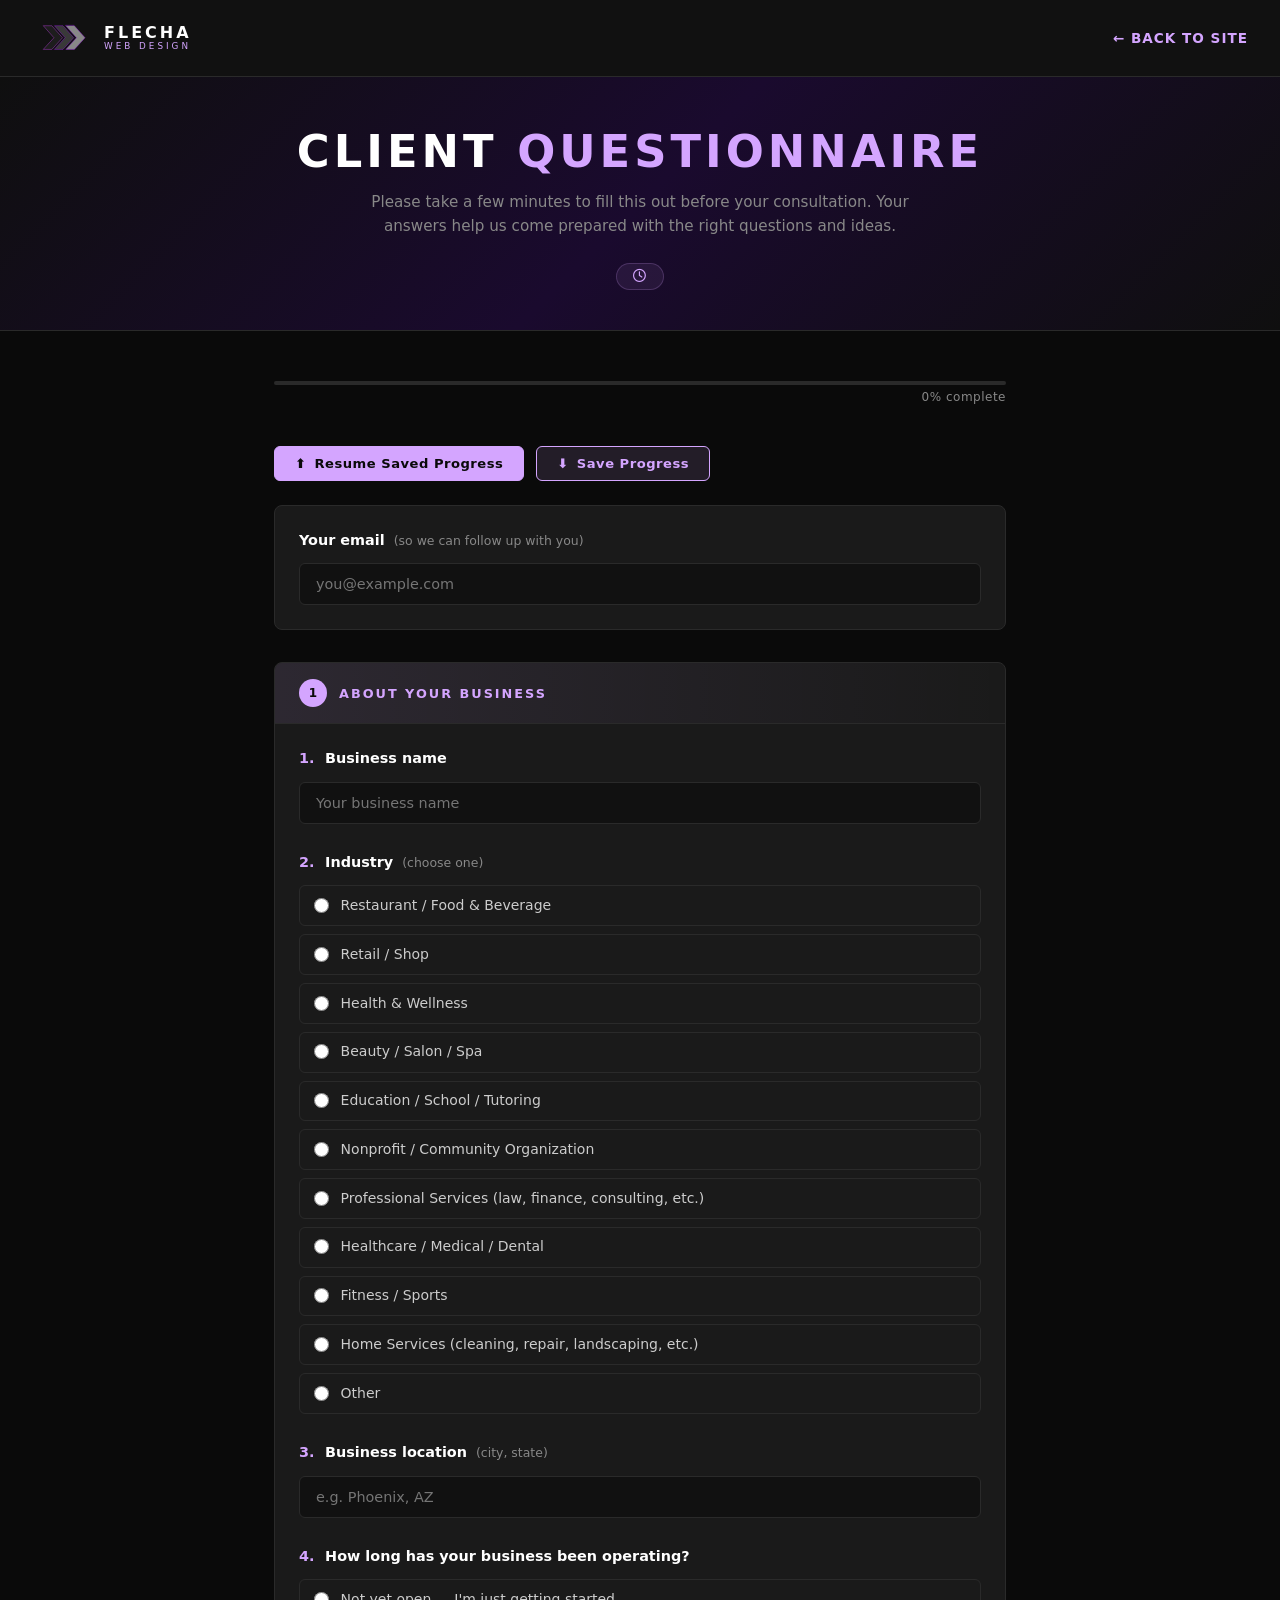
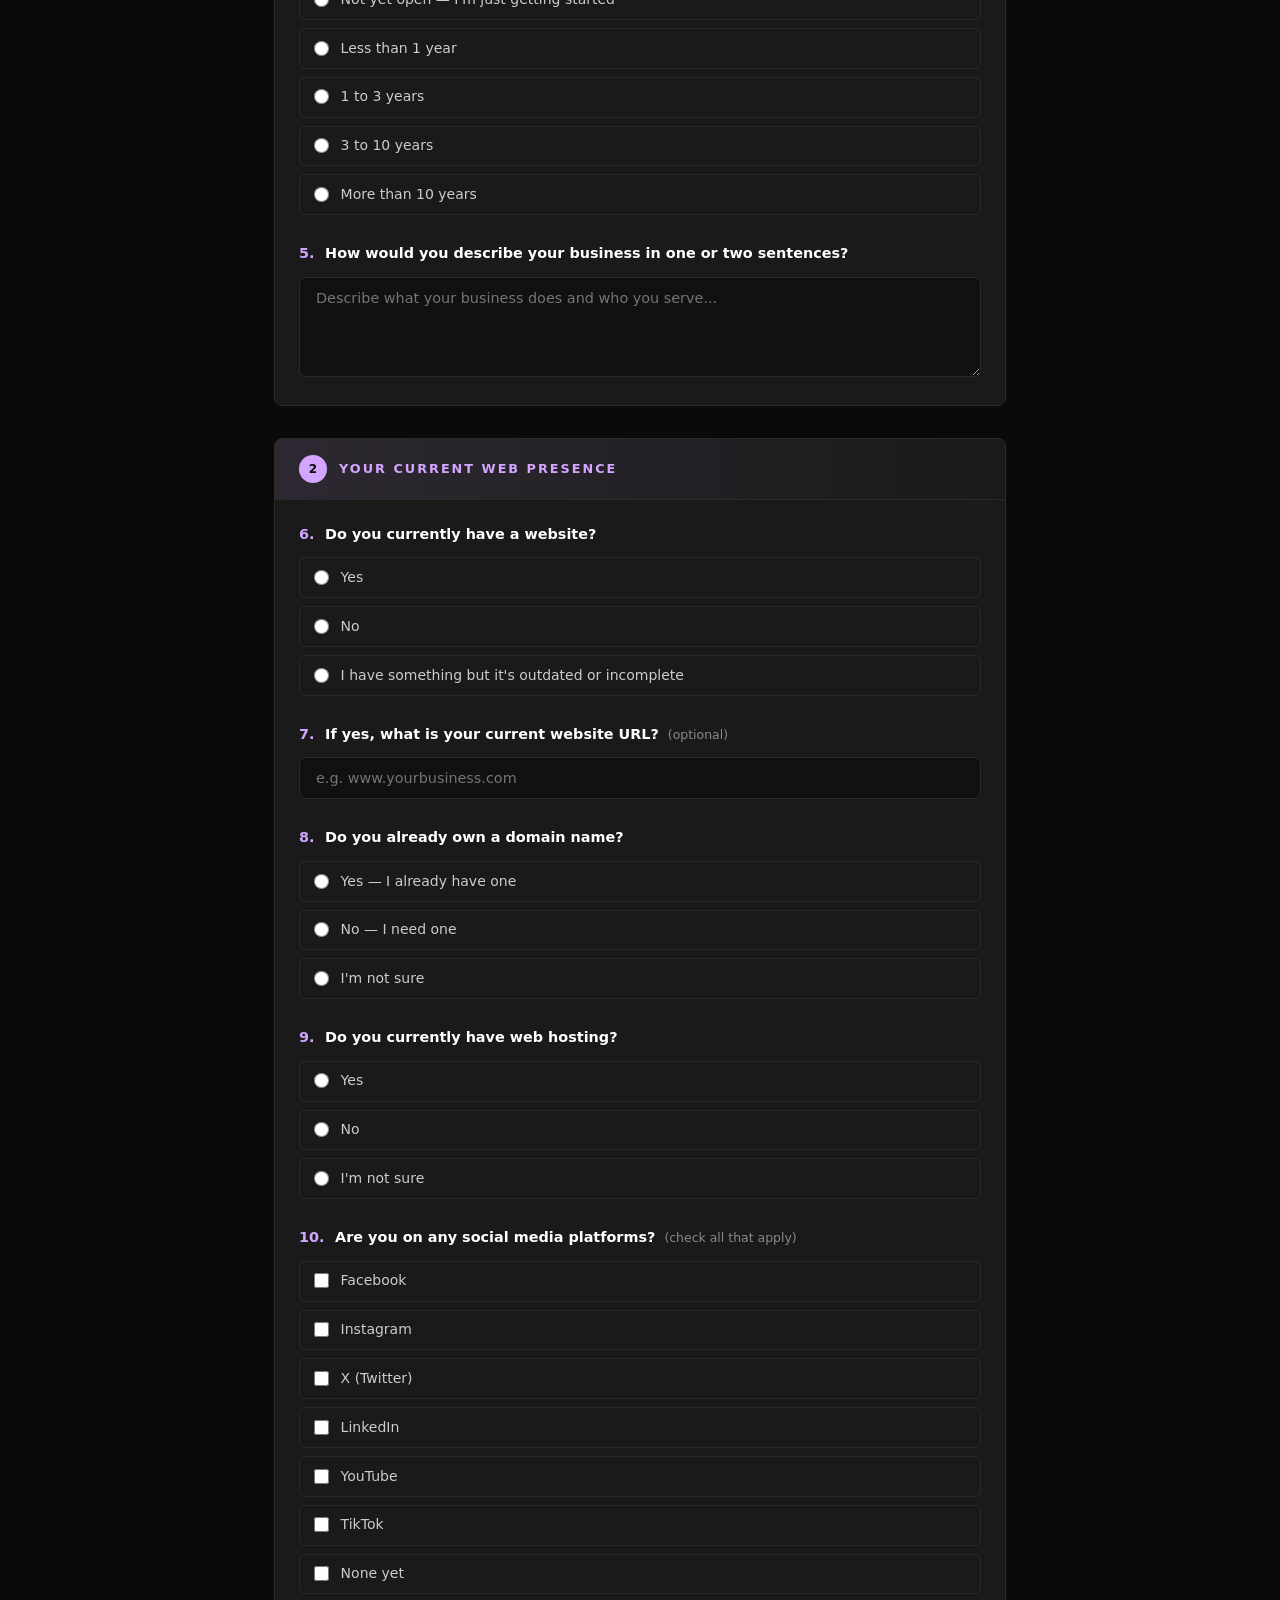
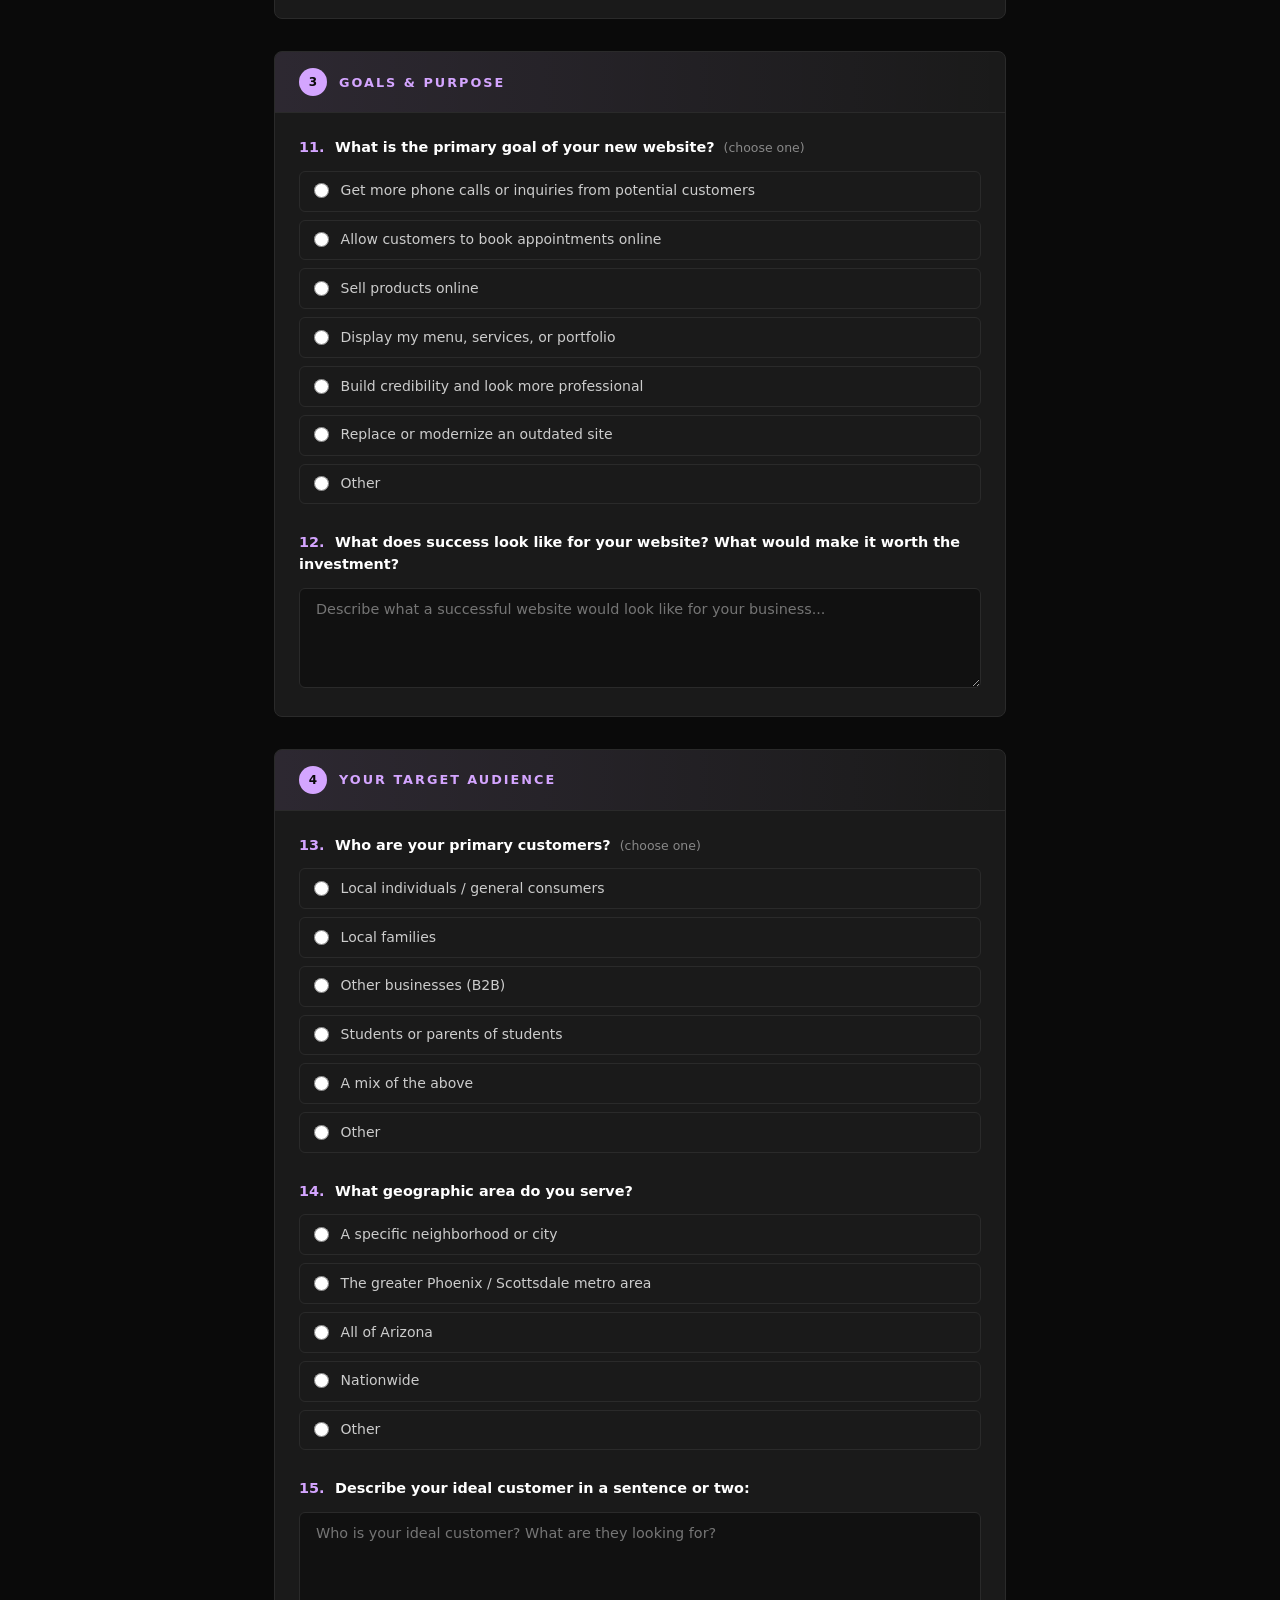
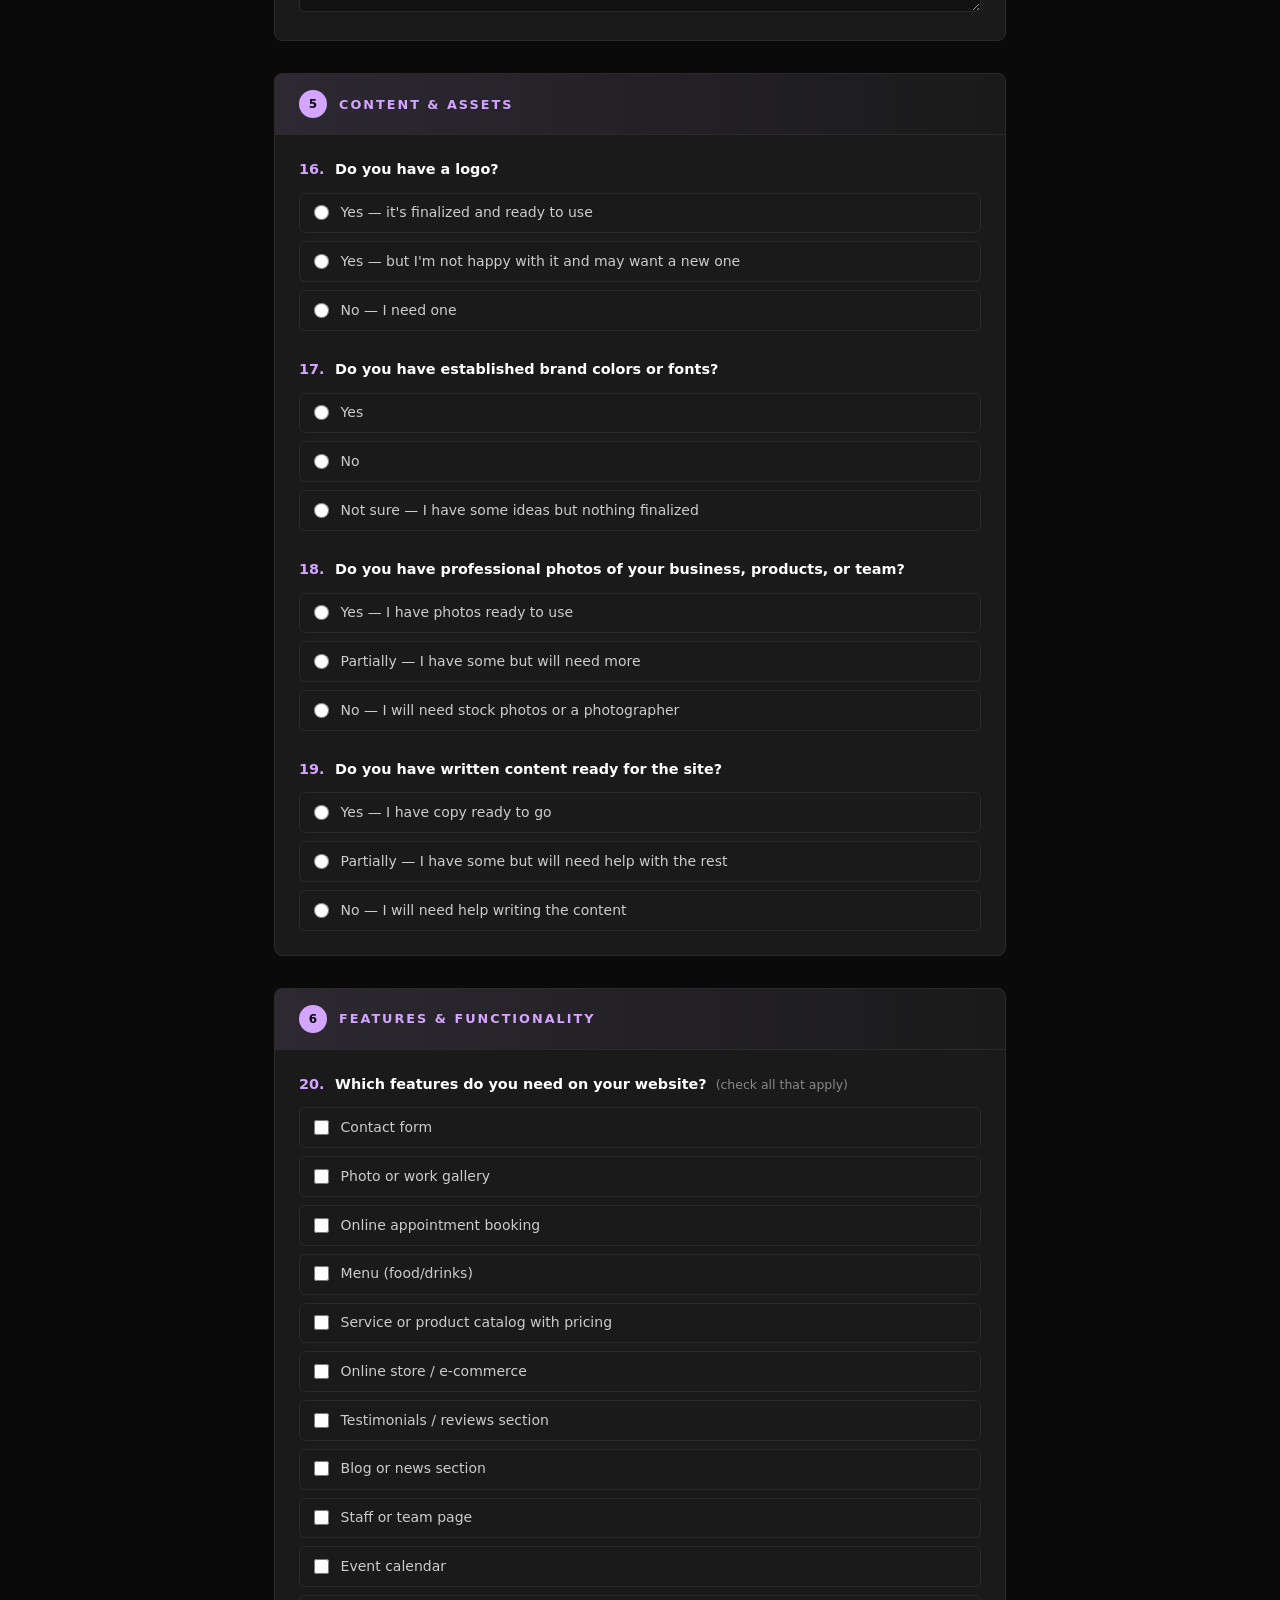
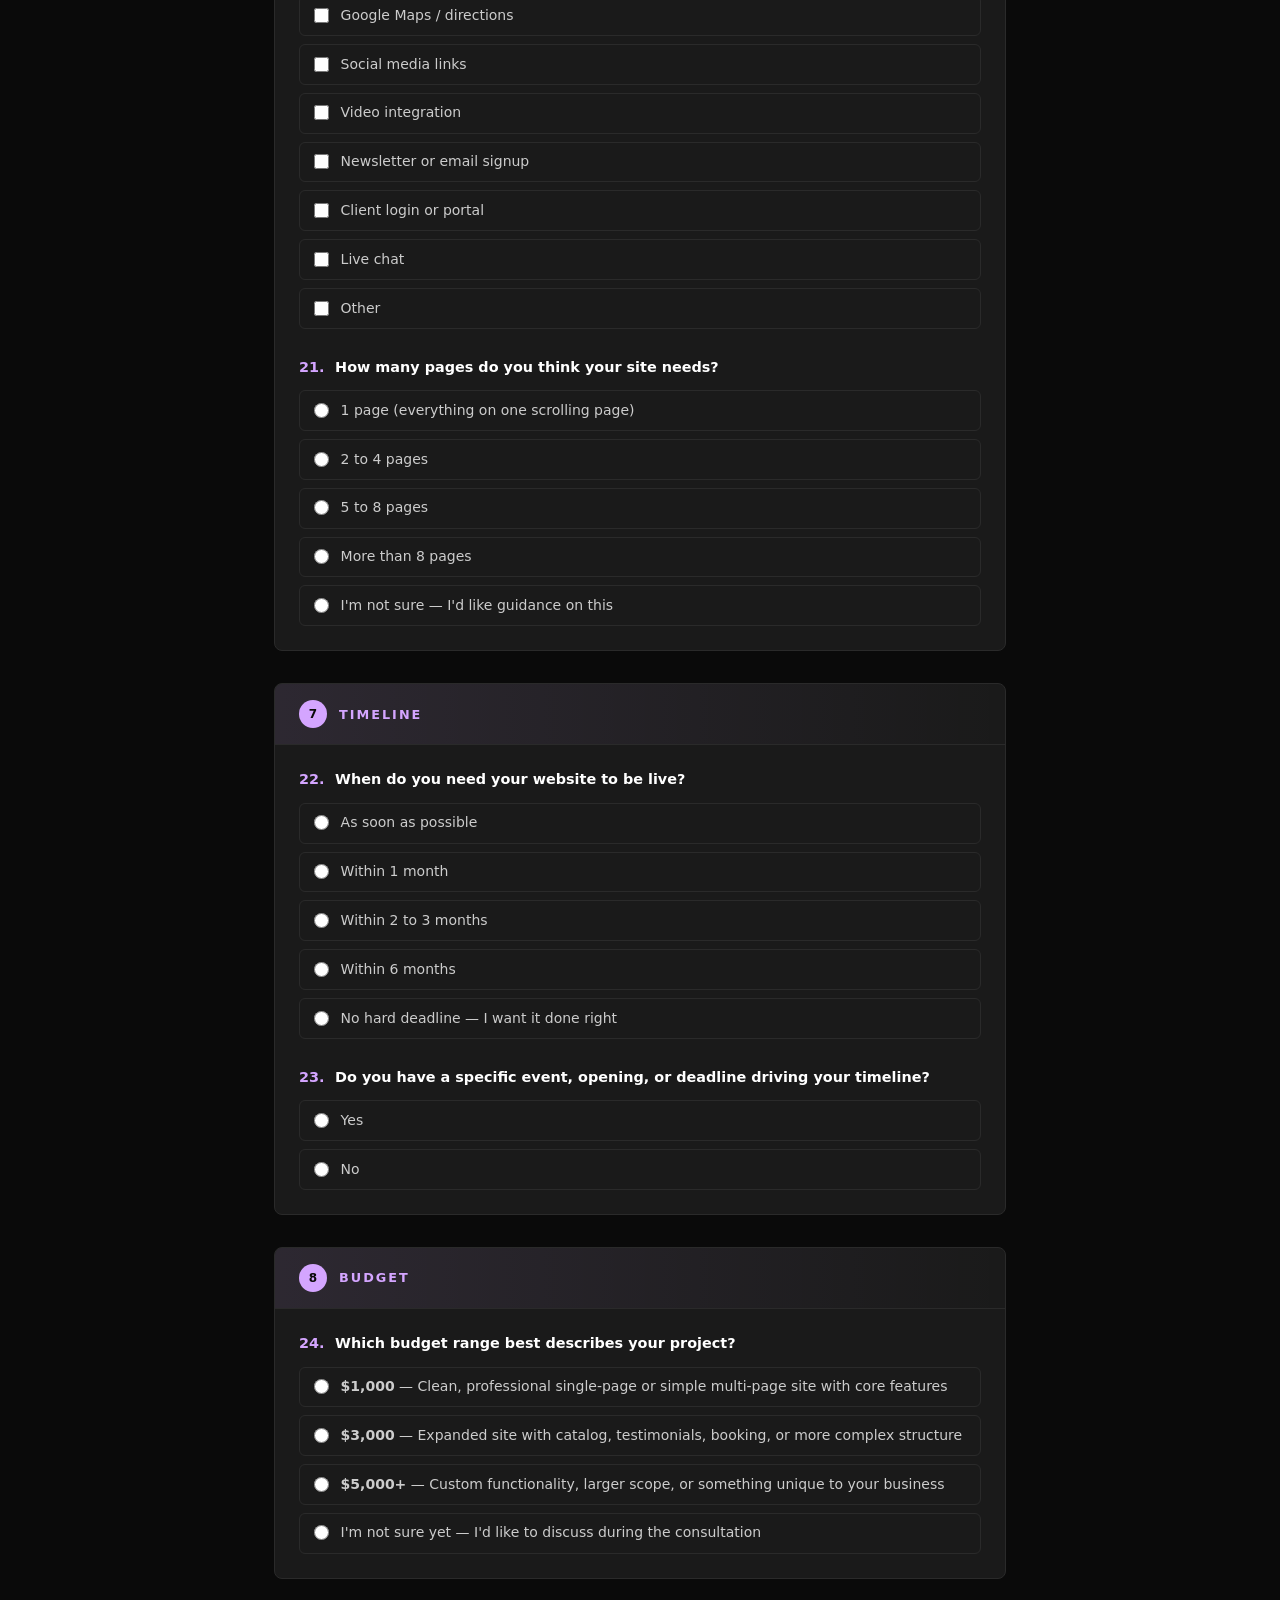
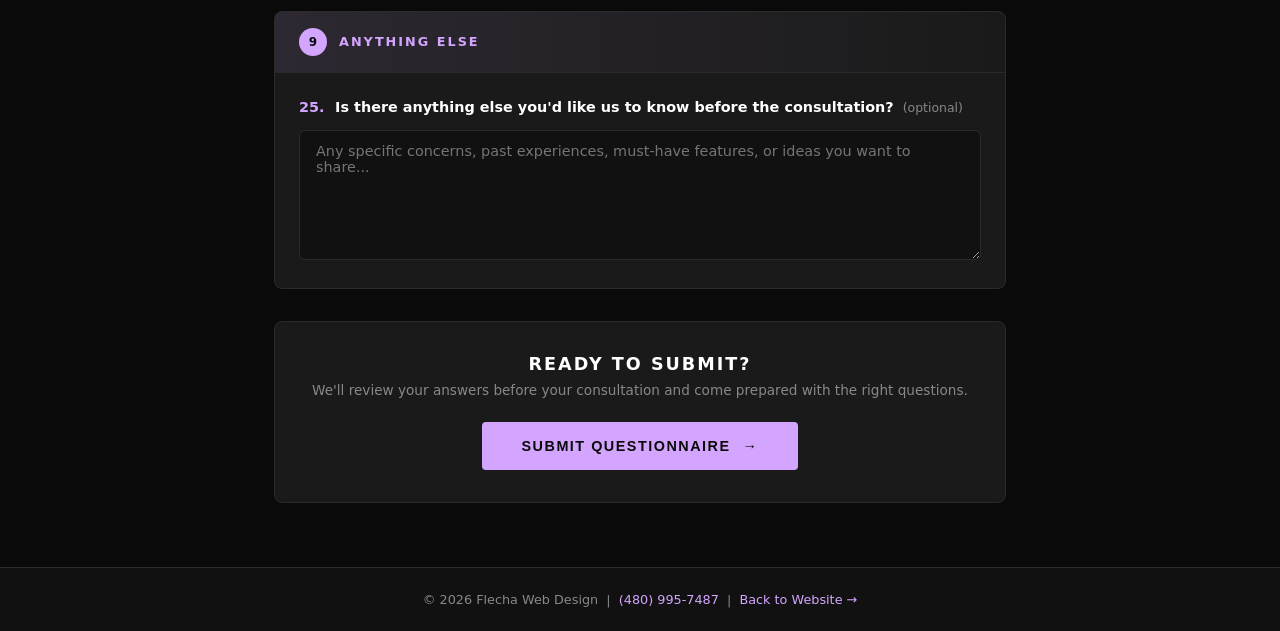
<file: questionnaire.html>
<!DOCTYPE html>
<html lang="en">
<head>
    <meta charset="UTF-8">
    <meta name="viewport" content="width=device-width, initial-scale=1.0">
    <title>Client Questionnaire — Flecha Web Design</title>
    <link rel="icon" type="image/png" href="flecha-web-design-logo.png">
    <link rel="stylesheet" href="https://cdnjs.cloudflare.com/ajax/libs/font-awesome/6.5.0/css/all.min.css">
    <style>
        *, *::before, *::after { box-sizing: border-box; margin: 0; padding: 0; }

        :root {
            --black: #0a0a0a;
            --dark: #111111;
            --card: #1a1a1a;
            --border: #2a2a2a;
            --purple-accent: #d4a5ff;
            --purple-mid: #9b59d4;
            --white: #ffffff;
            --grey: #888888;
            --light-grey: #cccccc;
        }

        body {
            background: var(--black);
            color: var(--white);
            font-family: 'Segoe UI', system-ui, -apple-system, sans-serif;
            min-height: 100vh;
        }

        /* Header */
        .q-header {
            background: var(--dark);
            border-bottom: 1px solid var(--border);
            padding: 1.25rem 2rem;
            display: flex;
            align-items: center;
            justify-content: space-between;
            position: sticky;
            top: 0;
            z-index: 100;
        }
        .q-logo {
            display: flex;
            align-items: center;
            gap: 0.75rem;
            text-decoration: none;
        }
        .q-logo img { height: 36px; }
        .q-logo-text { line-height: 1.1; }
        .q-logo-main { display: block; font-size: 1rem; font-weight: 900; letter-spacing: 3px; color: var(--white); }
        .q-logo-sub { display: block; font-size: 0.55rem; letter-spacing: 3px; color: var(--purple-accent); }

        .q-back {
            color: var(--purple-accent);
            text-decoration: none;
            font-size: 0.85rem;
            font-weight: 600;
            letter-spacing: 1px;
            text-transform: uppercase;
            display: flex;
            align-items: center;
            gap: 0.5rem;
            transition: opacity 0.2s;
        }
        .q-back:hover { opacity: 0.7; }

        /* Hero */
        .q-hero {
            background: linear-gradient(135deg, #0f0f0f 0%, #1a0a2e 50%, #0f0f0f 100%);
            border-bottom: 1px solid var(--border);
            padding: 3rem 2rem 2.5rem;
            text-align: center;
        }
        .q-hero h1 {
            font-size: clamp(1.8rem, 4vw, 2.8rem);
            font-weight: 900;
            letter-spacing: 4px;
            text-transform: uppercase;
            margin-bottom: 0.75rem;
        }
        .q-hero h1 span { color: var(--purple-accent); }
        .q-hero p {
            color: var(--grey);
            font-size: 0.95rem;
            max-width: 540px;
            margin: 0 auto 1.5rem;
            line-height: 1.6;
        }
        .q-hero-meta {
            display: inline-flex;
            align-items: center;
            gap: 0.5rem;
            background: rgba(212,165,255,0.08);
            border: 1px solid rgba(212,165,255,0.2);
            border-radius: 50px;
            padding: 0.4rem 1rem;
            font-size: 0.8rem;
            color: var(--purple-accent);
            letter-spacing: 1px;
        }

        /* Main container */
        .q-container {
            max-width: 780px;
            margin: 0 auto;
            padding: 2.5rem 1.5rem 4rem;
        }

        /* Progress bar */
        .q-progress-wrap {
            position: sticky;
            top: 69px;
            z-index: 50;
            background: var(--black);
            padding: 0.6rem 0;
            margin-bottom: 2rem;
        }
        .q-progress-bar-bg {
            background: var(--border);
            border-radius: 4px;
            height: 4px;
            overflow: hidden;
        }
        .q-progress-bar-fill {
            height: 100%;
            background: linear-gradient(90deg, var(--purple-mid), var(--purple-accent));
            border-radius: 4px;
            width: 0%;
            transition: width 0.4s ease;
        }
        .q-progress-label {
            text-align: right;
            font-size: 0.75rem;
            color: var(--grey);
            margin-top: 0.35rem;
            letter-spacing: 0.5px;
        }

        /* Section */
        .q-section {
            margin-bottom: 2rem;
            background: var(--card);
            border: 1px solid var(--border);
            border-radius: 8px;
            overflow: hidden;
        }
        .q-section-header {
            background: linear-gradient(90deg, rgba(212,165,255,0.1), transparent);
            border-bottom: 1px solid var(--border);
            padding: 1rem 1.5rem;
            display: flex;
            align-items: center;
            gap: 0.75rem;
        }
        .q-section-num {
            width: 28px; height: 28px;
            background: var(--purple-accent);
            color: var(--black);
            border-radius: 50%;
            display: flex; align-items: center; justify-content: center;
            font-size: 0.75rem;
            font-weight: 900;
            flex-shrink: 0;
        }
        .q-section-title {
            font-size: 0.8rem;
            font-weight: 700;
            letter-spacing: 2px;
            text-transform: uppercase;
            color: var(--purple-accent);
        }
        .q-section-body { padding: 1.5rem; }

        /* Question */
        .q-question { margin-bottom: 1.75rem; }
        .q-question:last-child { margin-bottom: 0; }
        .q-label {
            display: block;
            font-size: 0.9rem;
            font-weight: 600;
            color: var(--white);
            margin-bottom: 0.75rem;
            line-height: 1.5;
        }
        .q-label .q-num {
            color: var(--purple-accent);
            font-weight: 700;
            margin-right: 0.35rem;
        }
        .q-hint {
            font-size: 0.78rem;
            color: var(--grey);
            font-weight: 400;
            margin-left: 0.25rem;
        }

        /* Text inputs */
        .q-input, .q-textarea {
            width: 100%;
            background: #111;
            border: 1px solid var(--border);
            border-radius: 6px;
            color: var(--white);
            font-size: 0.9rem;
            font-family: inherit;
            padding: 0.75rem 1rem;
            transition: border-color 0.2s, box-shadow 0.2s;
            outline: none;
            resize: vertical;
        }
        .q-input:focus, .q-textarea:focus {
            border-color: var(--purple-accent);
            box-shadow: 0 0 0 3px rgba(212,165,255,0.1);
        }
        .q-textarea { min-height: 100px; }

        /* Checkbox / Radio options */
        .q-options { display: flex; flex-direction: column; gap: 0.5rem; }
        .q-option {
            display: flex;
            align-items: flex-start;
            gap: 0.75rem;
            cursor: pointer;
            padding: 0.6rem 0.85rem;
            border: 1px solid var(--border);
            border-radius: 6px;
            transition: border-color 0.2s, background 0.2s;
        }
        .q-option:hover {
            border-color: rgba(212,165,255,0.4);
            background: rgba(212,165,255,0.04);
        }
        .q-option input[type="checkbox"],
        .q-option input[type="radio"] {
            margin-top: 2px;
            accent-color: var(--purple-accent);
            width: 15px;
            height: 15px;
            flex-shrink: 0;
            cursor: pointer;
        }
        .q-option.selected {
            border-color: var(--purple-accent);
            background: rgba(212,165,255,0.07);
        }
        .q-option-label {
            font-size: 0.875rem;
            color: var(--light-grey);
            line-height: 1.4;
            cursor: pointer;
        }

        /* "Other" text reveal */
        .q-other-input {
            display: none;
            margin-top: 0.5rem;
            width: 100%;
        }
        .q-other-input.visible { display: block; }

        /* Submit section */
        .q-submit-section {
            background: var(--card);
            border: 1px solid var(--border);
            border-radius: 8px;
            padding: 2rem 1.5rem;
            text-align: center;
        }
        .q-submit-section h3 {
            font-size: 1.1rem;
            font-weight: 700;
            letter-spacing: 2px;
            text-transform: uppercase;
            margin-bottom: 0.5rem;
        }
        .q-submit-section p {
            color: var(--grey);
            font-size: 0.85rem;
            margin-bottom: 1.5rem;
        }
        .q-submit-btn {
            display: inline-flex;
            align-items: center;
            gap: 0.75rem;
            background: var(--purple-accent);
            color: var(--black);
            border: none;
            border-radius: 4px;
            padding: 1rem 2.5rem;
            font-size: 0.9rem;
            font-weight: 800;
            letter-spacing: 1.5px;
            text-transform: uppercase;
            cursor: pointer;
            transition: opacity 0.2s, transform 0.2s;
        }
        .q-submit-btn:hover { opacity: 0.88; transform: translateY(-1px); }

        /* Save / Resume Controls */
        .q-save-controls {
            display: flex;
            align-items: center;
            gap: 0.75rem;
            flex-wrap: wrap;
            margin-bottom: 1.5rem;
        }

        .q-save-btn {
            display: inline-flex;
            align-items: center;
            gap: 0.5rem;
            padding: 0.55rem 1.25rem;
            border-radius: 6px;
            font-size: 0.82rem;
            font-weight: 700;
            letter-spacing: 0.5px;
            cursor: pointer;
            transition: opacity 0.2s, transform 0.2s;
            text-decoration: none;
            border: none;
            font-family: inherit;
        }
        .q-save-btn:hover { opacity: 0.82; transform: translateY(-1px); }

        .q-save-btn--download {
            background: rgba(212, 165, 255, 0.12);
            border: 1px solid var(--purple-accent);
            color: var(--purple-accent);
        }

        .q-save-btn--upload {
            background: var(--purple-accent);
            border: 1px solid var(--purple-accent);
            color: var(--black);
        }

        .q-autosave-label {
            font-size: 0.75rem;
            color: var(--grey);
            font-style: italic;
            margin-left: 0.25rem;
        }

        /* Success message */
        .q-success {
            display: none;
            background: rgba(212,165,255,0.08);
            border: 1px solid rgba(212,165,255,0.3);
            border-radius: 8px;
            padding: 2rem;
            text-align: center;
            margin-top: 2rem;
        }
        .q-success.visible { display: block; }
        .q-success-icon { font-size: 2.5rem; margin-bottom: 1rem; }
        .q-success h3 { font-size: 1.2rem; color: var(--purple-accent); margin-bottom: 0.5rem; }
        .q-success p { color: var(--grey); font-size: 0.9rem; }

        /* Footer */
        .q-footer {
            background: var(--dark);
            border-top: 1px solid var(--border);
            padding: 1.5rem 2rem;
            text-align: center;
            font-size: 0.8rem;
            color: var(--grey);
        }
        .q-footer a { color: var(--purple-accent); text-decoration: none; }
        .q-footer a:hover { text-decoration: underline; }

        @media (max-width: 600px) {
            .q-header { padding: 1rem; }
            .q-hero { padding: 2rem 1rem 1.75rem; }
            .q-container { padding: 1.5rem 1rem 3rem; }
        }
        /* Back to Top */
        .back-to-top {
            position: fixed;
            bottom: 2rem;
            right: 2rem;
            z-index: 999;
            width: 44px;
            height: 44px;
            border-radius: 50%;
            background: #000000;
            border: 2px solid #d4a5ff;
            color: #ead6ff;
            display: flex;
            align-items: center;
            justify-content: center;
            cursor: pointer;
            opacity: 0;
            visibility: hidden;
            transform: translateY(10px);
            transition: opacity 0.3s ease, visibility 0.3s ease, transform 0.3s ease, box-shadow 0.3s ease;
            box-shadow: 0 0 12px rgba(212, 165, 255, 0.3);
        }
        .back-to-top.visible {
            opacity: 1;
            visibility: visible;
            transform: translateY(0);
        }
        .back-to-top:hover {
            box-shadow: 0 0 22px rgba(212, 165, 255, 0.6);
            transform: translateY(-2px);
        }
        .back-to-top svg { width: 20px; height: 20px; }

    </style>
</head>
<body>

<header class="q-header">
    <a href="index.html" class="q-logo">
        <img src="flecha-web-design-logo.svg" alt="Flecha logo">
        <div class="q-logo-text">
            <span class="q-logo-main">FLECHA</span>
            <span class="q-logo-sub">WEB DESIGN</span>
        </div>
    </a>
    <a href="index.html" class="q-back">← Back to Site</a>
</header>

<div class="q-hero">
    <h1>Client <span>Questionnaire</span></h1>
    <p>Please take a few minutes to fill this out before your consultation. Your answers help us come prepared with the right questions and ideas.</p>
    <div class="q-hero-meta"><i class="fa-regular fa-clock"></i></div>
</div>

<div class="q-container">

    <!-- Progress -->
    <div class="q-progress-wrap">
        <div class="q-progress-bar-bg">
            <div class="q-progress-bar-fill" id="progressFill"></div>
        </div>
        <div class="q-progress-label" id="progressLabel">0% complete</div>
    </div>

    <!-- Save / Resume Controls -->
    <div class="q-save-controls">
        <label class="q-save-btn q-save-btn--upload" for="resumeFileInput" title="Upload a previously saved progress file">
            <span>⬆</span> Resume Saved Progress
        </label>
        <input type="file" id="resumeFileInput" accept=".json" style="display:none;">
        <button type="button" class="q-save-btn q-save-btn--download" id="saveProgressBtn" title="Download your answers to continue later">
            <span>⬇</span> Save Progress
        </button>
        <span class="q-autosave-label" id="autosaveLabel"></span>
    </div>

    <form id="questionnaireForm">

        <!-- Contact Info -->
        <div class="q-section">
            <div class="q-section-body">
                <div class="q-question">
                    <label class="q-label">Your email <span class="q-hint">(so we can follow up with you)</span></label>
                    <input type="email" name="email" class="q-input" placeholder="you@example.com" required>
                </div>
            </div>
        </div>

        <!-- Section 1 -->
        <div class="q-section">
            <div class="q-section-header">
                <div class="q-section-num">1</div>
                <div class="q-section-title">About Your Business</div>
            </div>
            <div class="q-section-body">

                <div class="q-question">
                    <label class="q-label"><span class="q-num">1.</span> Business name</label>
                    <input type="text" name="business_name" class="q-input" placeholder="Your business name">
                </div>

                <div class="q-question">
                    <label class="q-label"><span class="q-num">2.</span> Industry <span class="q-hint">(choose one)</span></label>
                    <div class="q-options">
                        <label class="q-option"><input type="radio" name="industry" value="Restaurant / Food & Beverage"><span class="q-option-label">Restaurant / Food & Beverage</span></label>
                        <label class="q-option"><input type="radio" name="industry" value="Retail / Shop"><span class="q-option-label">Retail / Shop</span></label>
                        <label class="q-option"><input type="radio" name="industry" value="Health & Wellness"><span class="q-option-label">Health & Wellness</span></label>
                        <label class="q-option"><input type="radio" name="industry" value="Beauty / Salon / Spa"><span class="q-option-label">Beauty / Salon / Spa</span></label>
                        <label class="q-option"><input type="radio" name="industry" value="Education / School / Tutoring"><span class="q-option-label">Education / School / Tutoring</span></label>
                        <label class="q-option"><input type="radio" name="industry" value="Nonprofit / Community Organization"><span class="q-option-label">Nonprofit / Community Organization</span></label>
                        <label class="q-option"><input type="radio" name="industry" value="Professional Services"><span class="q-option-label">Professional Services (law, finance, consulting, etc.)</span></label>
                        <label class="q-option"><input type="radio" name="industry" value="Healthcare / Medical / Dental"><span class="q-option-label">Healthcare / Medical / Dental</span></label>
                        <label class="q-option"><input type="radio" name="industry" value="Fitness / Sports"><span class="q-option-label">Fitness / Sports</span></label>
                        <label class="q-option"><input type="radio" name="industry" value="Home Services"><span class="q-option-label">Home Services (cleaning, repair, landscaping, etc.)</span></label>
                        <label class="q-option q-option-other-trigger"><input type="radio" name="industry" value="other_industry"><span class="q-option-label">Other</span></label>
                        <input type="text" name="industry_other" class="q-input q-other-input" placeholder="Please specify your industry" id="industryOther">
                    </div>
                </div>

                <div class="q-question">
                    <label class="q-label"><span class="q-num">3.</span> Business location <span class="q-hint">(city, state)</span></label>
                    <input type="text" name="location" class="q-input" placeholder="e.g. Phoenix, AZ">
                </div>

                <div class="q-question">
                    <label class="q-label"><span class="q-num">4.</span> How long has your business been operating?</label>
                    <div class="q-options">
                        <label class="q-option"><input type="radio" name="years_operating" value="Not yet open"><span class="q-option-label">Not yet open — I'm just getting started</span></label>
                        <label class="q-option"><input type="radio" name="years_operating" value="Less than 1 year"><span class="q-option-label">Less than 1 year</span></label>
                        <label class="q-option"><input type="radio" name="years_operating" value="1 to 3 years"><span class="q-option-label">1 to 3 years</span></label>
                        <label class="q-option"><input type="radio" name="years_operating" value="3 to 10 years"><span class="q-option-label">3 to 10 years</span></label>
                        <label class="q-option"><input type="radio" name="years_operating" value="More than 10 years"><span class="q-option-label">More than 10 years</span></label>
                    </div>
                </div>

                <div class="q-question">
                    <label class="q-label"><span class="q-num">5.</span> How would you describe your business in one or two sentences?</label>
                    <textarea name="business_description" class="q-textarea" placeholder="Describe what your business does and who you serve..."></textarea>
                </div>

            </div>
        </div>

        <!-- Section 2 -->
        <div class="q-section">
            <div class="q-section-header">
                <div class="q-section-num">2</div>
                <div class="q-section-title">Your Current Web Presence</div>
            </div>
            <div class="q-section-body">

                <div class="q-question">
                    <label class="q-label"><span class="q-num">6.</span> Do you currently have a website?</label>
                    <div class="q-options">
                        <label class="q-option"><input type="radio" name="has_website" value="Yes"><span class="q-option-label">Yes</span></label>
                        <label class="q-option"><input type="radio" name="has_website" value="No"><span class="q-option-label">No</span></label>
                        <label class="q-option"><input type="radio" name="has_website" value="Outdated or incomplete"><span class="q-option-label">I have something but it's outdated or incomplete</span></label>
                    </div>
                </div>

                <div class="q-question">
                    <label class="q-label"><span class="q-num">7.</span> If yes, what is your current website URL? <span class="q-hint">(optional)</span></label>
                    <input type="text" name="current_url" class="q-input" placeholder="e.g. www.yourbusiness.com">
                </div>

                <div class="q-question">
                    <label class="q-label"><span class="q-num">8.</span> Do you already own a domain name?</label>
                    <div class="q-options">
                        <label class="q-option"><input type="radio" name="has_domain" value="Yes — I already have one"><span class="q-option-label">Yes — I already have one</span></label>
                        <label class="q-option"><input type="radio" name="has_domain" value="No — I need one"><span class="q-option-label">No — I need one</span></label>
                        <label class="q-option"><input type="radio" name="has_domain" value="Not sure"><span class="q-option-label">I'm not sure</span></label>
                    </div>
                </div>

                <div class="q-question">
                    <label class="q-label"><span class="q-num">9.</span> Do you currently have web hosting?</label>
                    <div class="q-options">
                        <label class="q-option"><input type="radio" name="has_hosting" value="Yes"><span class="q-option-label">Yes</span></label>
                        <label class="q-option"><input type="radio" name="has_hosting" value="No"><span class="q-option-label">No</span></label>
                        <label class="q-option"><input type="radio" name="has_hosting" value="Not sure"><span class="q-option-label">I'm not sure</span></label>
                    </div>
                </div>

                <div class="q-question">
                    <label class="q-label"><span class="q-num">10.</span> Are you on any social media platforms? <span class="q-hint">(check all that apply)</span></label>
                    <div class="q-options">
                        <label class="q-option"><input type="checkbox" name="social_media" value="Facebook"><span class="q-option-label">Facebook</span></label>
                        <label class="q-option"><input type="checkbox" name="social_media" value="Instagram"><span class="q-option-label">Instagram</span></label>
                        <label class="q-option"><input type="checkbox" name="social_media" value="X (Twitter)"><span class="q-option-label">X (Twitter)</span></label>
                        <label class="q-option"><input type="checkbox" name="social_media" value="LinkedIn"><span class="q-option-label">LinkedIn</span></label>
                        <label class="q-option"><input type="checkbox" name="social_media" value="YouTube"><span class="q-option-label">YouTube</span></label>
                        <label class="q-option"><input type="checkbox" name="social_media" value="TikTok"><span class="q-option-label">TikTok</span></label>
                        <label class="q-option"><input type="checkbox" name="social_media" value="None yet"><span class="q-option-label">None yet</span></label>
                    </div>
                </div>

            </div>
        </div>

        <!-- Section 3 -->
        <div class="q-section">
            <div class="q-section-header">
                <div class="q-section-num">3</div>
                <div class="q-section-title">Goals & Purpose</div>
            </div>
            <div class="q-section-body">

                <div class="q-question">
                    <label class="q-label"><span class="q-num">11.</span> What is the primary goal of your new website? <span class="q-hint">(choose one)</span></label>
                    <div class="q-options">
                        <label class="q-option"><input type="radio" name="primary_goal" value="Get more calls or inquiries"><span class="q-option-label">Get more phone calls or inquiries from potential customers</span></label>
                        <label class="q-option"><input type="radio" name="primary_goal" value="Online booking"><span class="q-option-label">Allow customers to book appointments online</span></label>
                        <label class="q-option"><input type="radio" name="primary_goal" value="Sell products online"><span class="q-option-label">Sell products online</span></label>
                        <label class="q-option"><input type="radio" name="primary_goal" value="Display menu / services / portfolio"><span class="q-option-label">Display my menu, services, or portfolio</span></label>
                        <label class="q-option"><input type="radio" name="primary_goal" value="Build credibility"><span class="q-option-label">Build credibility and look more professional</span></label>
                        <label class="q-option"><input type="radio" name="primary_goal" value="Replace / modernize outdated site"><span class="q-option-label">Replace or modernize an outdated site</span></label>
                        <label class="q-option"><input type="radio" name="primary_goal" value="other_goal"><span class="q-option-label">Other</span></label>
                        <input type="text" name="primary_goal_other" class="q-input q-other-input" placeholder="Please describe your goal" id="goalOther">
                    </div>
                </div>

                <div class="q-question">
                    <label class="q-label"><span class="q-num">12.</span> What does success look like for your website? What would make it worth the investment?</label>
                    <textarea name="success_definition" class="q-textarea" placeholder="Describe what a successful website would look like for your business..."></textarea>
                </div>

            </div>
        </div>

        <!-- Section 4 -->
        <div class="q-section">
            <div class="q-section-header">
                <div class="q-section-num">4</div>
                <div class="q-section-title">Your Target Audience</div>
            </div>
            <div class="q-section-body">

                <div class="q-question">
                    <label class="q-label"><span class="q-num">13.</span> Who are your primary customers? <span class="q-hint">(choose one)</span></label>
                    <div class="q-options">
                        <label class="q-option"><input type="radio" name="customers" value="Local individuals / general consumers"><span class="q-option-label">Local individuals / general consumers</span></label>
                        <label class="q-option"><input type="radio" name="customers" value="Local families"><span class="q-option-label">Local families</span></label>
                        <label class="q-option"><input type="radio" name="customers" value="Other businesses (B2B)"><span class="q-option-label">Other businesses (B2B)</span></label>
                        <label class="q-option"><input type="radio" name="customers" value="Students or parents of students"><span class="q-option-label">Students or parents of students</span></label>
                        <label class="q-option"><input type="radio" name="customers" value="A mix"><span class="q-option-label">A mix of the above</span></label>
                        <label class="q-option"><input type="radio" name="customers" value="other_customers"><span class="q-option-label">Other</span></label>
                        <input type="text" name="customers_other" class="q-input q-other-input" placeholder="Please describe your customers" id="customersOther">
                    </div>
                </div>

                <div class="q-question">
                    <label class="q-label"><span class="q-num">14.</span> What geographic area do you serve?</label>
                    <div class="q-options">
                        <label class="q-option"><input type="radio" name="service_area" value="A specific neighborhood or city"><span class="q-option-label">A specific neighborhood or city</span></label>
                        <label class="q-option"><input type="radio" name="service_area" value="Greater Phoenix / Scottsdale metro"><span class="q-option-label">The greater Phoenix / Scottsdale metro area</span></label>
                        <label class="q-option"><input type="radio" name="service_area" value="All of Arizona"><span class="q-option-label">All of Arizona</span></label>
                        <label class="q-option"><input type="radio" name="service_area" value="Nationwide"><span class="q-option-label">Nationwide</span></label>
                        <label class="q-option"><input type="radio" name="service_area" value="other_area"><span class="q-option-label">Other</span></label>
                        <input type="text" name="service_area_other" class="q-input q-other-input" placeholder="Please describe your service area" id="areaOther">
                    </div>
                </div>

                <div class="q-question">
                    <label class="q-label"><span class="q-num">15.</span> Describe your ideal customer in a sentence or two:</label>
                    <textarea name="ideal_customer" class="q-textarea" placeholder="Who is your ideal customer? What are they looking for?"></textarea>
                </div>

            </div>
        </div>

        <!-- Section 5 -->
        <div class="q-section">
            <div class="q-section-header">
                <div class="q-section-num">5</div>
                <div class="q-section-title">Content & Assets</div>
            </div>
            <div class="q-section-body">

                <div class="q-question">
                    <label class="q-label"><span class="q-num">16.</span> Do you have a logo?</label>
                    <div class="q-options">
                        <label class="q-option"><input type="radio" name="has_logo" value="Yes — finalized and ready"><span class="q-option-label">Yes — it's finalized and ready to use</span></label>
                        <label class="q-option"><input type="radio" name="has_logo" value="Yes — but may want a new one"><span class="q-option-label">Yes — but I'm not happy with it and may want a new one</span></label>
                        <label class="q-option"><input type="radio" name="has_logo" value="No — I need one"><span class="q-option-label">No — I need one</span></label>
                    </div>
                </div>

                <div class="q-question">
                    <label class="q-label"><span class="q-num">17.</span> Do you have established brand colors or fonts?</label>
                    <div class="q-options">
                        <label class="q-option"><input type="radio" name="has_brand" value="Yes"><span class="q-option-label">Yes</span></label>
                        <label class="q-option"><input type="radio" name="has_brand" value="No"><span class="q-option-label">No</span></label>
                        <label class="q-option"><input type="radio" name="has_brand" value="Some ideas but nothing finalized"><span class="q-option-label">Not sure — I have some ideas but nothing finalized</span></label>
                    </div>
                </div>

                <div class="q-question">
                    <label class="q-label"><span class="q-num">18.</span> Do you have professional photos of your business, products, or team?</label>
                    <div class="q-options">
                        <label class="q-option"><input type="radio" name="has_photos" value="Yes — ready to use"><span class="q-option-label">Yes — I have photos ready to use</span></label>
                        <label class="q-option"><input type="radio" name="has_photos" value="Partially"><span class="q-option-label">Partially — I have some but will need more</span></label>
                        <label class="q-option"><input type="radio" name="has_photos" value="No — need stock or photographer"><span class="q-option-label">No — I will need stock photos or a photographer</span></label>
                    </div>
                </div>

                <div class="q-question">
                    <label class="q-label"><span class="q-num">19.</span> Do you have written content ready for the site?</label>
                    <div class="q-options">
                        <label class="q-option"><input type="radio" name="has_copy" value="Yes — copy ready to go"><span class="q-option-label">Yes — I have copy ready to go</span></label>
                        <label class="q-option"><input type="radio" name="has_copy" value="Partially"><span class="q-option-label">Partially — I have some but will need help with the rest</span></label>
                        <label class="q-option"><input type="radio" name="has_copy" value="No — need help writing"><span class="q-option-label">No — I will need help writing the content</span></label>
                    </div>
                </div>

            </div>
        </div>

        <!-- Section 6 -->
        <div class="q-section">
            <div class="q-section-header">
                <div class="q-section-num">6</div>
                <div class="q-section-title">Features & Functionality</div>
            </div>
            <div class="q-section-body">

                <div class="q-question">
                    <label class="q-label"><span class="q-num">20.</span> Which features do you need on your website? <span class="q-hint">(check all that apply)</span></label>
                    <div class="q-options">
                        <label class="q-option"><input type="checkbox" name="features" value="Contact form"><span class="q-option-label">Contact form</span></label>
                        <label class="q-option"><input type="checkbox" name="features" value="Photo or work gallery"><span class="q-option-label">Photo or work gallery</span></label>
                        <label class="q-option"><input type="checkbox" name="features" value="Online appointment booking"><span class="q-option-label">Online appointment booking</span></label>
                        <label class="q-option"><input type="checkbox" name="features" value="Menu (food/drinks)"><span class="q-option-label">Menu (food/drinks)</span></label>
                        <label class="q-option"><input type="checkbox" name="features" value="Service or product catalog with pricing"><span class="q-option-label">Service or product catalog with pricing</span></label>
                        <label class="q-option"><input type="checkbox" name="features" value="Online store / e-commerce"><span class="q-option-label">Online store / e-commerce</span></label>
                        <label class="q-option"><input type="checkbox" name="features" value="Testimonials / reviews section"><span class="q-option-label">Testimonials / reviews section</span></label>
                        <label class="q-option"><input type="checkbox" name="features" value="Blog or news section"><span class="q-option-label">Blog or news section</span></label>
                        <label class="q-option"><input type="checkbox" name="features" value="Staff or team page"><span class="q-option-label">Staff or team page</span></label>
                        <label class="q-option"><input type="checkbox" name="features" value="Event calendar"><span class="q-option-label">Event calendar</span></label>
                        <label class="q-option"><input type="checkbox" name="features" value="Google Maps / directions"><span class="q-option-label">Google Maps / directions</span></label>
                        <label class="q-option"><input type="checkbox" name="features" value="Social media links"><span class="q-option-label">Social media links</span></label>
                        <label class="q-option"><input type="checkbox" name="features" value="Video integration"><span class="q-option-label">Video integration</span></label>
                        <label class="q-option"><input type="checkbox" name="features" value="Newsletter or email signup"><span class="q-option-label">Newsletter or email signup</span></label>
                        <label class="q-option"><input type="checkbox" name="features" value="Client login or portal"><span class="q-option-label">Client login or portal</span></label>
                        <label class="q-option"><input type="checkbox" name="features" value="Live chat"><span class="q-option-label">Live chat</span></label>
                        <label class="q-option"><input type="checkbox" name="features" value="other_feature"><span class="q-option-label">Other</span></label>
                        <input type="text" name="features_other" class="q-input q-other-input" placeholder="Please describe the feature" id="featuresOther">
                    </div>
                </div>

                <div class="q-question">
                    <label class="q-label"><span class="q-num">21.</span> How many pages do you think your site needs?</label>
                    <div class="q-options">
                        <label class="q-option"><input type="radio" name="page_count" value="1 page"><span class="q-option-label">1 page (everything on one scrolling page)</span></label>
                        <label class="q-option"><input type="radio" name="page_count" value="2 to 4 pages"><span class="q-option-label">2 to 4 pages</span></label>
                        <label class="q-option"><input type="radio" name="page_count" value="5 to 8 pages"><span class="q-option-label">5 to 8 pages</span></label>
                        <label class="q-option"><input type="radio" name="page_count" value="More than 8 pages"><span class="q-option-label">More than 8 pages</span></label>
                        <label class="q-option"><input type="radio" name="page_count" value="Not sure"><span class="q-option-label">I'm not sure — I'd like guidance on this</span></label>
                    </div>
                </div>

            </div>
        </div>

        <!-- Section 7 -->
        <div class="q-section">
            <div class="q-section-header">
                <div class="q-section-num">7</div>
                <div class="q-section-title">Timeline</div>
            </div>
            <div class="q-section-body">

                <div class="q-question">
                    <label class="q-label"><span class="q-num">22.</span> When do you need your website to be live?</label>
                    <div class="q-options">
                        <label class="q-option"><input type="radio" name="timeline" value="As soon as possible"><span class="q-option-label">As soon as possible</span></label>
                        <label class="q-option"><input type="radio" name="timeline" value="Within 1 month"><span class="q-option-label">Within 1 month</span></label>
                        <label class="q-option"><input type="radio" name="timeline" value="Within 2 to 3 months"><span class="q-option-label">Within 2 to 3 months</span></label>
                        <label class="q-option"><input type="radio" name="timeline" value="Within 6 months"><span class="q-option-label">Within 6 months</span></label>
                        <label class="q-option"><input type="radio" name="timeline" value="No hard deadline"><span class="q-option-label">No hard deadline — I want it done right</span></label>
                    </div>
                </div>

                <div class="q-question">
                    <label class="q-label"><span class="q-num">23.</span> Do you have a specific event, opening, or deadline driving your timeline?</label>
                    <div class="q-options">
                        <label class="q-option"><input type="radio" name="has_deadline" value="yes_deadline"><span class="q-option-label">Yes</span></label>
                        <input type="text" name="deadline_details" class="q-input q-other-input" placeholder="Please describe the event or deadline" id="deadlineOther">
                        <label class="q-option"><input type="radio" name="has_deadline" value="No"><span class="q-option-label">No</span></label>
                    </div>
                </div>

            </div>
        </div>

        <!-- Section 8 -->
        <div class="q-section">
            <div class="q-section-header">
                <div class="q-section-num">8</div>
                <div class="q-section-title">Budget</div>
            </div>
            <div class="q-section-body">

                <div class="q-question">
                    <label class="q-label"><span class="q-num">24.</span> Which budget range best describes your project?</label>
                    <div class="q-options">
                        <label class="q-option"><input type="radio" name="budget" value="$1,000"><span class="q-option-label"><strong>$1,000</strong> — Clean, professional single-page or simple multi-page site with core features</span></label>
                        <label class="q-option"><input type="radio" name="budget" value="$3,000"><span class="q-option-label"><strong>$3,000</strong> — Expanded site with catalog, testimonials, booking, or more complex structure</span></label>
                        <label class="q-option"><input type="radio" name="budget" value="$5,000+"><span class="q-option-label"><strong>$5,000+</strong> — Custom functionality, larger scope, or something unique to your business</span></label>
                        <label class="q-option"><input type="radio" name="budget" value="Not sure yet"><span class="q-option-label">I'm not sure yet — I'd like to discuss during the consultation</span></label>
                    </div>
                </div>

            </div>
        </div>

        <!-- Section 9 -->
        <div class="q-section">
            <div class="q-section-header">
                <div class="q-section-num">9</div>
                <div class="q-section-title">Anything Else</div>
            </div>
            <div class="q-section-body">

                <div class="q-question">
                    <label class="q-label"><span class="q-num">25.</span> Is there anything else you'd like us to know before the consultation? <span class="q-hint">(optional)</span></label>
                    <textarea name="anything_else" class="q-textarea" style="min-height:130px;" placeholder="Any specific concerns, past experiences, must-have features, or ideas you want to share..."></textarea>
                </div>

            </div>
        </div>

        <!-- Submit -->
        <div class="q-submit-section">
            <h3>Ready to Submit?</h3>
            <p>We'll review your answers before your consultation and come prepared with the right questions.</p>
            <button type="submit" class="q-submit-btn">
                Submit Questionnaire <span>→</span>
            </button>
        </div>

    </form>

    <div class="q-success" id="successMessage">
        <div class="q-success-icon">✓</div>
        <h3>Questionnaire Received!</h3>
        <p>Thank you for taking the time to fill this out. We'll review your answers and reach out to confirm your consultation.</p>
    </div>

</div>

<footer class="q-footer">
    <p>© 2026 Flecha Web Design &nbsp;|&nbsp; <a href="tel:+14809957487">(480) 995-7487</a> &nbsp;|&nbsp; <a href="index.html">Back to Website →</a></p>
</footer>

<script>
const STORAGE_KEY = 'flecha_questionnaire_progress';

// ===== Collect all form answers into an object =====
function collectAnswers() {
    const data = {};
    document.querySelectorAll('#questionnaireForm input, #questionnaireForm textarea').forEach(el => {
        if (!el.name) return;
        if (el.type === 'radio') {
            if (el.checked) data[el.name] = el.value;
        } else if (el.type === 'checkbox') {
            if (!data[el.name]) data[el.name] = [];
            if (el.checked) data[el.name].push(el.value);
        } else {
            data[el.name] = el.value;
        }
    });
    return data;
}

// ===== Restore answers from an object =====
function restoreAnswers(data) {
    Object.entries(data).forEach(([name, value]) => {
        const inputs = document.querySelectorAll(`#questionnaireForm [name="${name}"]`);
        inputs.forEach(input => {
            if (input.type === 'radio') {
                if (input.value === value) {
                    input.checked = true;
                    input.closest('.q-option')?.classList.add('selected');
                }
            } else if (input.type === 'checkbox') {
                if (Array.isArray(value) && value.includes(input.value)) {
                    input.checked = true;
                    input.closest('.q-option')?.classList.add('selected');
                }
            } else {
                input.value = value;
            }
        });
    });

    // Re-trigger other field visibility
    otherMap.forEach(({ trigger, triggerValue, inputId }) => {
        const inputs = document.querySelectorAll(`input[name="${trigger}"]`);
        inputs.forEach(input => {
            const otherInput = document.getElementById(inputId);
            if (!otherInput) return;
            const shouldShow = input.type === 'checkbox'
                ? document.querySelector(`input[name="${trigger}"][value="${triggerValue}"]`)?.checked
                : input.value === triggerValue && input.checked;
            if (shouldShow) otherInput.classList.add('visible');
        });
    });

    updateProgress();
}

// ===== Auto-save to localStorage =====
function autoSave() {
    const data = collectAnswers();
    data._savedAt = new Date().toISOString();
    localStorage.setItem(STORAGE_KEY, JSON.stringify(data));
    const label = document.getElementById('autosaveLabel');
    const time = new Date().toLocaleTimeString([], { hour: '2-digit', minute: '2-digit' });
    label.textContent = `Auto-saved at ${time}`;
}

// ===== Load from localStorage on page load =====
function loadFromStorage() {
    const saved = localStorage.getItem(STORAGE_KEY);
    if (!saved) return;
    try {
        const data = JSON.parse(saved);
        delete data._savedAt;
        restoreAnswers(data);
        const label = document.getElementById('autosaveLabel');
        label.textContent = 'Progress restored from last session';
    } catch(e) {}
}

// ===== Download progress as JSON file =====
document.getElementById('saveProgressBtn').addEventListener('click', () => {
    const data = collectAnswers();
    data._savedAt = new Date().toISOString();
    const blob = new Blob([JSON.stringify(data, null, 2)], { type: 'application/json' });
    const url = URL.createObjectURL(blob);
    const a = document.createElement('a');
    a.href = url;
    a.download = 'flecha-questionnaire-progress.json';
    a.click();
    URL.revokeObjectURL(url);
    const label = document.getElementById('autosaveLabel');
    label.textContent = 'Progress file downloaded!';
    if (navigator.vibrate) navigator.vibrate([50, 30, 50]);
});

// ===== Upload and restore from JSON file =====
document.getElementById('resumeFileInput').addEventListener('change', function() {
    const file = this.files[0];
    if (!file) return;
    const reader = new FileReader();
    reader.onload = function(e) {
        try {
            const data = JSON.parse(e.target.result);
            delete data._savedAt;
            restoreAnswers(data);
            const label = document.getElementById('autosaveLabel');
            label.textContent = 'Progress restored from file!';
            if (navigator.vibrate) navigator.vibrate([50, 30, 50]);
            window.scrollTo({ top: 0, behavior: 'smooth' });
        } catch(err) {
            alert('Could not read the file. Please make sure it is a valid Flecha progress file.');
        }
    };
    reader.readAsText(file);
});

// ===== Highlight selected options =====
document.querySelectorAll('.q-option input').forEach(input => {
    input.addEventListener('change', () => {
        const name = input.name;
        if (input.type === 'radio') {
            document.querySelectorAll(`input[name="${name}"]`).forEach(r => {
                r.closest('.q-option')?.classList.remove('selected');
            });
        }
        if (input.checked) {
            input.closest('.q-option')?.classList.add('selected');
        } else {
            input.closest('.q-option')?.classList.remove('selected');
        }
    });
});

// ===== "Other" text field reveal logic =====
const otherMap = [
    { trigger: 'industry',     triggerValue: 'other_industry',  inputId: 'industryOther' },
    { trigger: 'primary_goal', triggerValue: 'other_goal',      inputId: 'goalOther' },
    { trigger: 'customers',    triggerValue: 'other_customers',  inputId: 'customersOther' },
    { trigger: 'service_area', triggerValue: 'other_area',       inputId: 'areaOther' },
    { trigger: 'features',     triggerValue: 'other_feature',    inputId: 'featuresOther' },
    { trigger: 'has_deadline', triggerValue: 'yes_deadline',     inputId: 'deadlineOther' },
];

otherMap.forEach(({ trigger, triggerValue, inputId }) => {
    document.querySelectorAll(`input[name="${trigger}"]`).forEach(input => {
        input.addEventListener('change', () => {
            const otherInput = document.getElementById(inputId);
            if (!otherInput) return;
            const shouldShow = input.type === 'checkbox'
                ? document.querySelector(`input[name="${trigger}"][value="${triggerValue}"]`)?.checked
                : input.value === triggerValue && input.checked;
            otherInput.classList.toggle('visible', !!shouldShow);
        });
    });
});

// ===== Progress bar =====
function updateProgress() {
    const allInputs = document.querySelectorAll('#questionnaireForm input:not([type="hidden"]):not([type="text"]), #questionnaireForm textarea');
    const answeredNames = new Set();

    allInputs.forEach(input => {
        if ((input.type === 'radio' || input.type === 'checkbox') && input.checked) {
            answeredNames.add(input.name);
        } else if ((input.tagName === 'TEXTAREA' || input.type === 'text') && input.value.trim() !== '') {
            answeredNames.add(input.name || input.id || Math.random());
        }
    });

    const totalQuestions = 25;
    const progress = Math.min(Math.round((answeredNames.size / totalQuestions) * 100), 100);
    document.getElementById('progressFill').style.width = progress + '%';
    document.getElementById('progressLabel').textContent = progress + '% complete';
}

// Auto-save and progress update on any input change
document.querySelectorAll('#questionnaireForm input, #questionnaireForm textarea').forEach(el => {
    el.addEventListener('change', () => { updateProgress(); autoSave(); });
    el.addEventListener('input',  () => { updateProgress(); autoSave(); });
});

// ===== Form submission =====
const FORM_HANDLER_URL = 'https://flecha-form-handler-gcevauewcefsddef.westus2-01.azurewebsites.net/api/formHandler';

document.getElementById('questionnaireForm').addEventListener('submit', function(e) {
    e.preventDefault();
    const form = this;
    const btn = form.querySelector('.q-submit-btn');
    const originalBtnText = btn.textContent;
    btn.textContent = 'Sending...';
    btn.disabled = true;

    // Gather all form fields (including multi-value checkboxes) into a plain object
    const formData = new FormData(form);
    const data = { formType: 'Questionnaire' };
    for (const [key, value] of formData.entries()) {
        if (data[key] !== undefined) {
            // Multiple values for the same name (e.g. checkboxes) become an array
            data[key] = Array.isArray(data[key]) ? [...data[key], value] : [data[key], value];
        } else {
            data[key] = value;
        }
    }

    fetch(FORM_HANDLER_URL, {
        method: 'POST',
        headers: { 'Content-Type': 'application/json' },
        body: JSON.stringify(data)
    })
        .then((res) => {
            if (!res.ok) throw new Error('Request failed');
            localStorage.removeItem(STORAGE_KEY);
            form.style.display = 'none';
            document.getElementById('successMessage').classList.add('visible');
            window.scrollTo({ top: document.body.scrollHeight, behavior: 'smooth' });
            if (navigator.vibrate) navigator.vibrate([100, 50, 100]);
        })
        .catch(() => {
            btn.textContent = originalBtnText;
            btn.disabled = false;
            alert('Something went wrong sending your questionnaire. Please try again, or email us directly at TZwahlen@Flecha-WebDesign.com.');
        });
});

// ===== Back to Top Button =====
(function() {
    const btn = document.getElementById('backToTop');
    if (!btn) return;
    window.addEventListener('scroll', () => {
        btn.classList.toggle('visible', window.scrollY > 400);
    }, { passive: true });
    btn.addEventListener('click', () => {
        window.scrollTo({ top: 0, behavior: 'smooth' });
        if (navigator.vibrate) navigator.vibrate(30);
    });
})();
</script>
    <!-- Back to Top Button -->
    <button class="back-to-top" id="backToTop" aria-label="Back to top">
        <svg xmlns="http://www.w3.org/2000/svg" viewBox="0 0 24 24" fill="none" stroke="currentColor" stroke-width="2.5" stroke-linecap="round" stroke-linejoin="round">
            <line x1="12" y1="19" x2="12" y2="5"/>
            <polyline points="6 11 12 5 18 11"/>
        </svg>
    </button>

</body>
</html>
</file>
